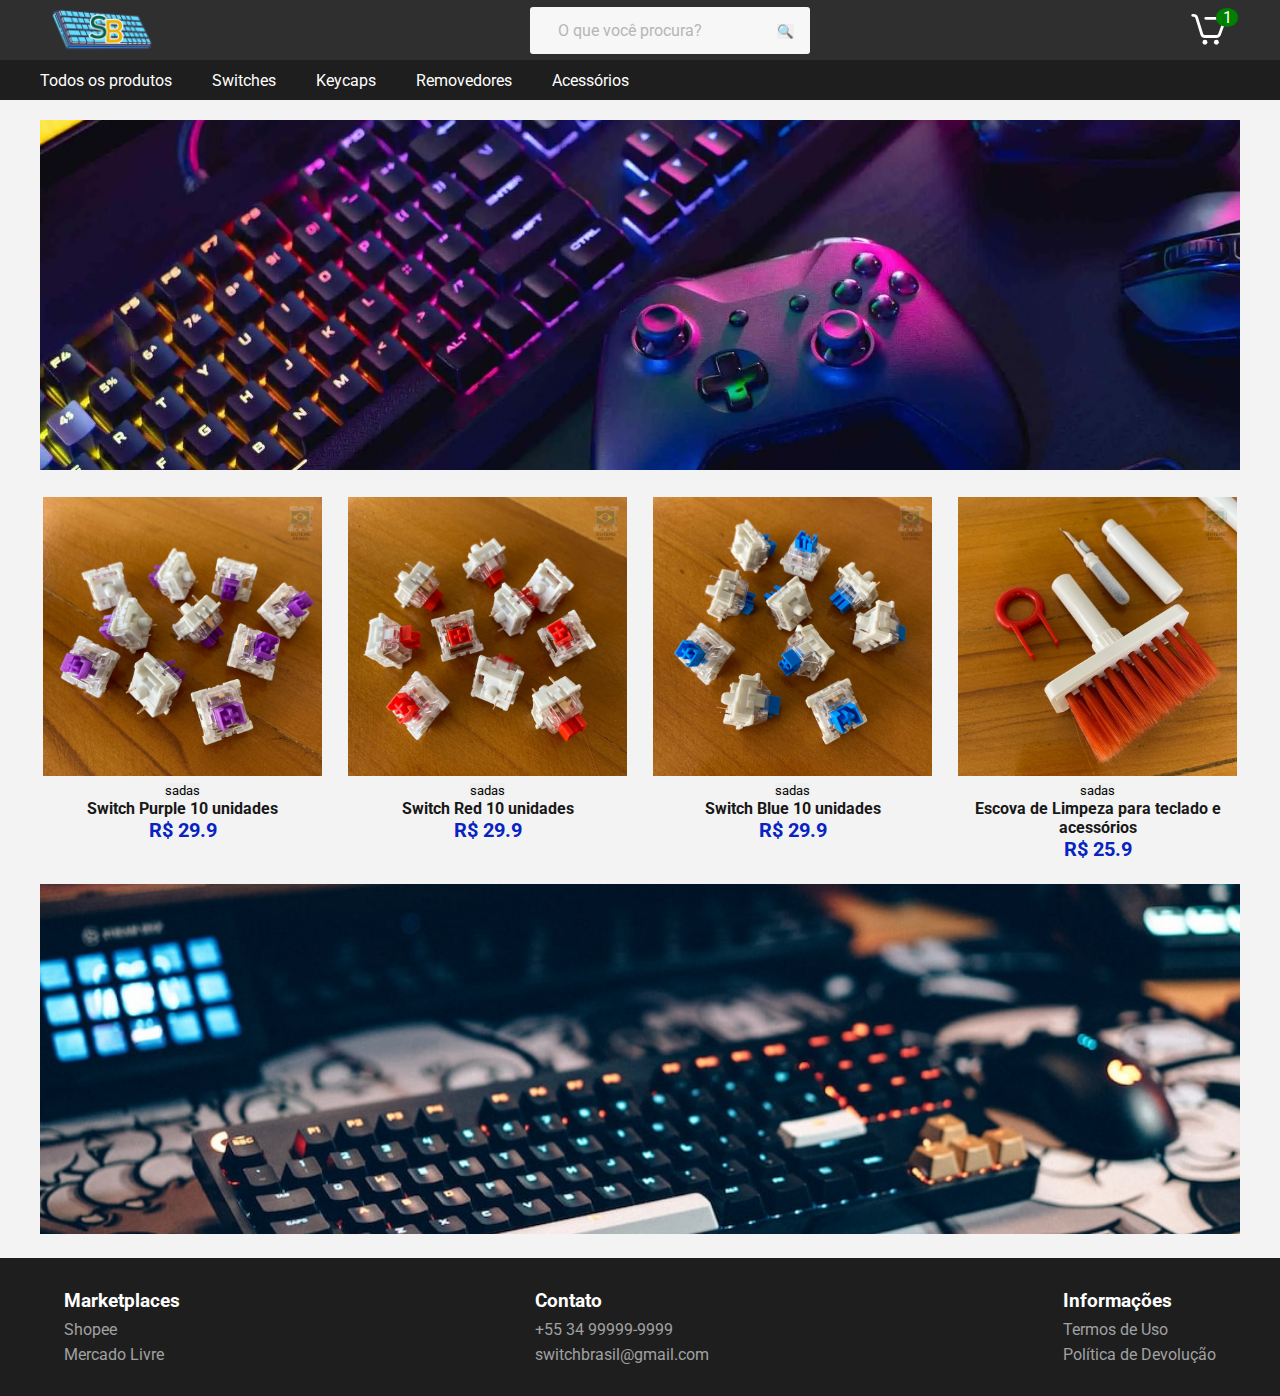
<file: index.html>
<!DOCTYPE html>
<html lang="pt-BR">

<head>
    <meta charset="UTF-8">
    <meta http-equiv="X-UA-Compatible" content="IE=edge">
    <meta name="viewport" content="width=device-width, initial-scale=1.0">
    <title>Switch Brasil</title>
    <link rel="preconnect" href="https://fonts.googleapis.com">
    <link rel="preconnect" href="https://fonts.gstatic.com" crossorigin>
    <link href="https://fonts.googleapis.com/css2?family=Roboto:wght@300;400;500;700&display=swap" rel="stylesheet">
    <link rel="icon" href="img/logo.png">
    <link rel="stylesheet" href="css/colors.css">
    <link rel="stylesheet" href="css/style.css">
</head>

<body>
    <header>
        <div class="upper-header container">
            <a href="index.html">
                <img src="img/logo.png" alt="Switch Brasil" class="logo">
            </a>
            <form action="busca/" method="get" class="form-busca">
                <input type="text" placeholder="O que você procura?" id="input-busca">
                <button type="submit">🔍</button>
            </form>
            <nav>
                <ul class="menu">
                    <!--    <li class="menu-icon">
                        <a href="#"><img src="img/icons/profile.svg" alt="Perfil"></a>
                    </li>  -->
                    <li class="menu-icon">
                        <a href="carrinho.html">
                            <span id="qtd-carrinho">1</span>
                            <img src="img/icons/carrinho.svg" alt="Carrinho">
                        </a>
                    </li>
                </ul>
            </nav>
        </div>

        <div class="lower-header-bg">
            <div class="lower-header container">
                <nav>
                    <ul>
                        <li><a href="#">Todos os produtos</a></li>
                        <li><a href="#">Switches</a></li>
                        <li><a href="#">Keycaps</a></li>
                        <li><a href="#">Removedores</a></li>
                        <li><a href="#">Acessórios</a></li>
                    </ul>
                </nav>
            </div>
        </div>

    </header>

    <main>
        <div class="main-wrapper container">
            <div class="banner">
                <a href="#">
                    <img src="img/banner2.png" alt="Banner Switches">
                </a>
            </div>
            
            <div class="produtos">
                <ul class="produtos-lista" id="produtos-lista">
                    <!-- onde é montada a lista de produtos -->
                    
                </ul>
            </div>
            
            <div class="banner">
                <a href="#">
                    <img src="img/banner1.jpg" alt="Banner com vários Switches">
                </a>
            </div>
        </div>
    </main>

    <footer class="footer-bg">
        <div class="footer-wrapper container">
            <div class="marketplaces">
                <h3>Marketplaces</h3>
                <ul>
                    <li><a target="_blank"
                            href="https://shopee.com.br/switchbrasil?categoryId=100644&entryPoint=ShopByPDP&itemId=10114552258">Shopee</a>
                    </li>
                    <li><a target="_blank" href="https://lista.mercadolivre.com.br/_CustId_176759073">Mercado Livre</a>
                    </li>
                </ul>
            </div>
            <div class="contato">
                <h3>Contato</h3>
                <ul>
                    <li><a href="#">+55 34 99999-9999</a></li>
                    <li><a href="#">switchbrasil@gmail.com</a></li>
                </ul>
            </div>
            <div class="informacoes">
                <h3>Informações</h3>
                <ul>
                    <li><a href="#">Termos de Uso</a></li>
                    <li><a href="#">Política de Devolução</a></li>
                </ul>
            </div>
        </div>
    </footer>

    <script src=index.js></script>
</body>

</html>
</file>
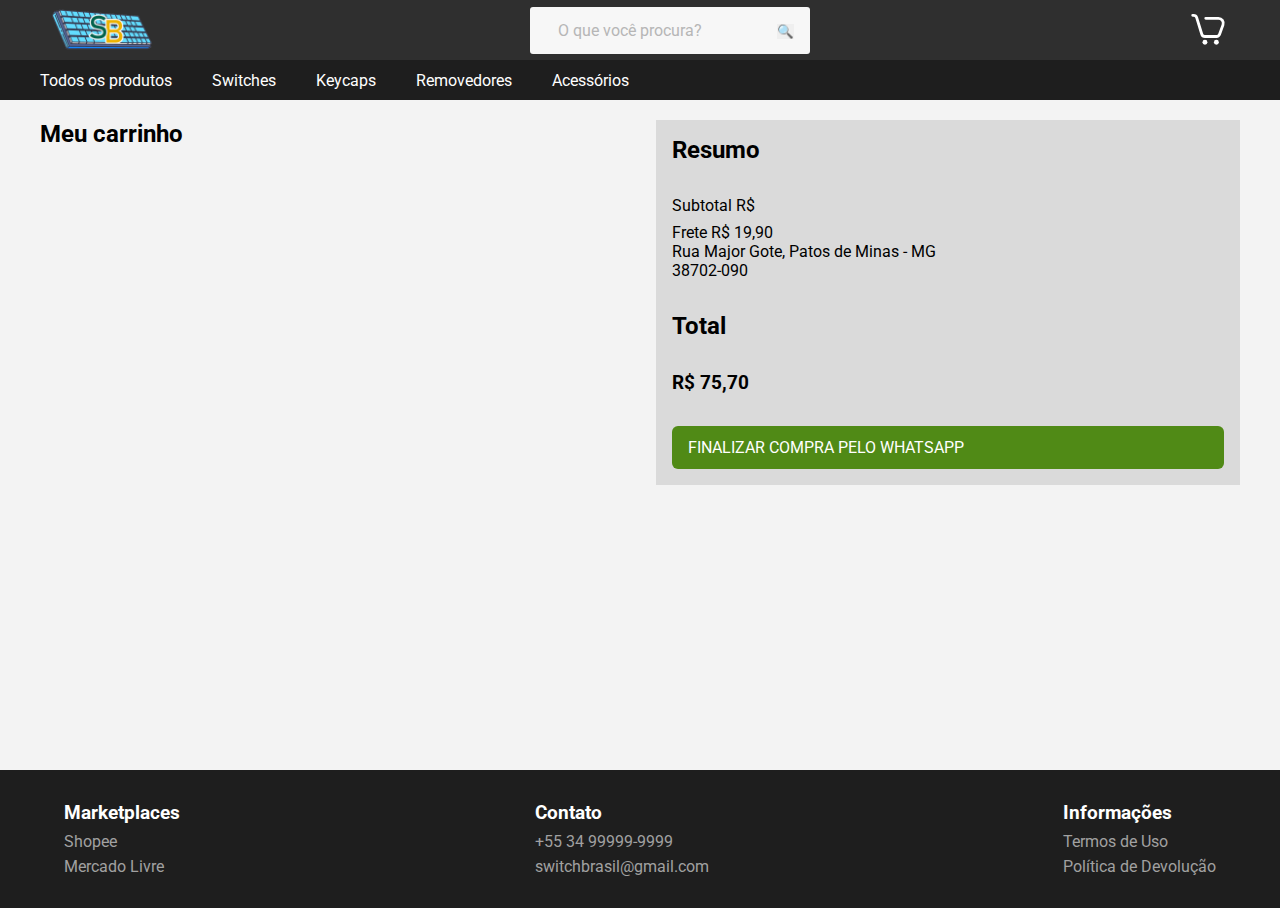
<file: carrinho.html>
<!DOCTYPE html>
<html lang="pt-BR">

<head>
    <meta charset="UTF-8">
    <meta http-equiv="X-UA-Compatible" content="IE=edge">
    <meta name="viewport" content="width=device-width, initial-scale=1.0">
    <title>Switch Brasil</title>
    <link rel="preconnect" href="https://fonts.googleapis.com">
    <link rel="preconnect" href="https://fonts.gstatic.com" crossorigin>
    <link href="https://fonts.googleapis.com/css2?family=Roboto:wght@300;400;500;700&display=swap" rel="stylesheet">
    <link rel="icon" href="img/logo.png">
    <link rel="stylesheet" href="css/colors.css">
    <link rel="stylesheet" href="css/style.css">
    <link rel="stylesheet" href="css/carrinho.css">
</head>

<body>
    <header>
        <div class="upper-header container">
            <a href="index.html">
                <img src="img/logo.png" alt="Switch Brasil" class="logo">
            </a>
            <form action="busca/" method="get" class="form-busca">
                <input type="text" placeholder="O que você procura?" id="input-busca">
                <button type="submit">🔍</button>
            </form>
            <nav>
                <ul class="menu">
                    <!--    <li class="menu-icon">
                        <a href="#"><img src="img/icons/profile.svg" alt="Perfil"></a>
                    </li>  -->
                    <li class="menu-icon">
                        <a href="carrinho.html">
                            <span id="qtd-carrinho"></span>
                            <img src="img/icons/carrinho.svg" alt="Carrinho">
                        </a>
                    </li>
                </ul>
            </nav>
        </div>

        <div class="lower-header-bg">
            <div class="lower-header container">
                <nav>
                    <ul>
                        <li><a href="#">Todos os produtos</a></li>
                        <li><a href="#">Switches</a></li>
                        <li><a href="#">Keycaps</a></li>
                        <li><a href="#">Removedores</a></li>
                        <li><a href="#">Acessórios</a></li>
                    </ul>
                </nav>
            </div>
        </div>

    </header>

    <main>
        <div class="carrinho container">
            <div>
                <h2>Meu carrinho</h2>
                <ul class="carrinho-lista" id="carrinho-lista">

                </ul>
            </div>
            <div class="carrinho-resumo">
                <h2>Resumo</h2>
                <div>
                    <span>Subtotal R$ </span>
                    <span>Frete R$ 19,90 <br> Rua Major Gote, Patos de Minas - MG <br> 38702-090</span>
                </div>
                <h2>Total</h2>
                <h3>R$ 75,70</h3>
                <a href="#" id="fazer-pedido">FINALIZAR COMPRA PELO WHATSAPP</a>
            </div>
        </div>
    </main>

    <footer class="footer-bg">
        <div class="footer-wrapper container">
            <div class="marketplaces">
                <h3>Marketplaces</h3>
                <ul>
                    <li><a target="_blank"
                            href="https://shopee.com.br/switchbrasil?categoryId=100644&entryPoint=ShopByPDP&itemId=10114552258">Shopee</a>
                    </li>
                    <li><a target="_blank" href="https://lista.mercadolivre.com.br/_CustId_176759073">Mercado Livre</a>
                    </li>
                </ul>
            </div>
            <div class="contato">
                <h3>Contato</h3>
                <ul>
                    <li><a href="#">+55 34 99999-9999</a></li>
                    <li><a href="#">switchbrasil@gmail.com</a></li>
                </ul>
            </div>
            <div class="informacoes">
                <h3>Informações</h3>
                <ul>
                    <li><a href="#">Termos de Uso</a></li>
                    <li><a href="#">Política de Devolução</a></li>
                </ul>
            </div>
        </div>
    </footer>

    <script src="carrinho.js"></script>
</body>

</html>
</file>
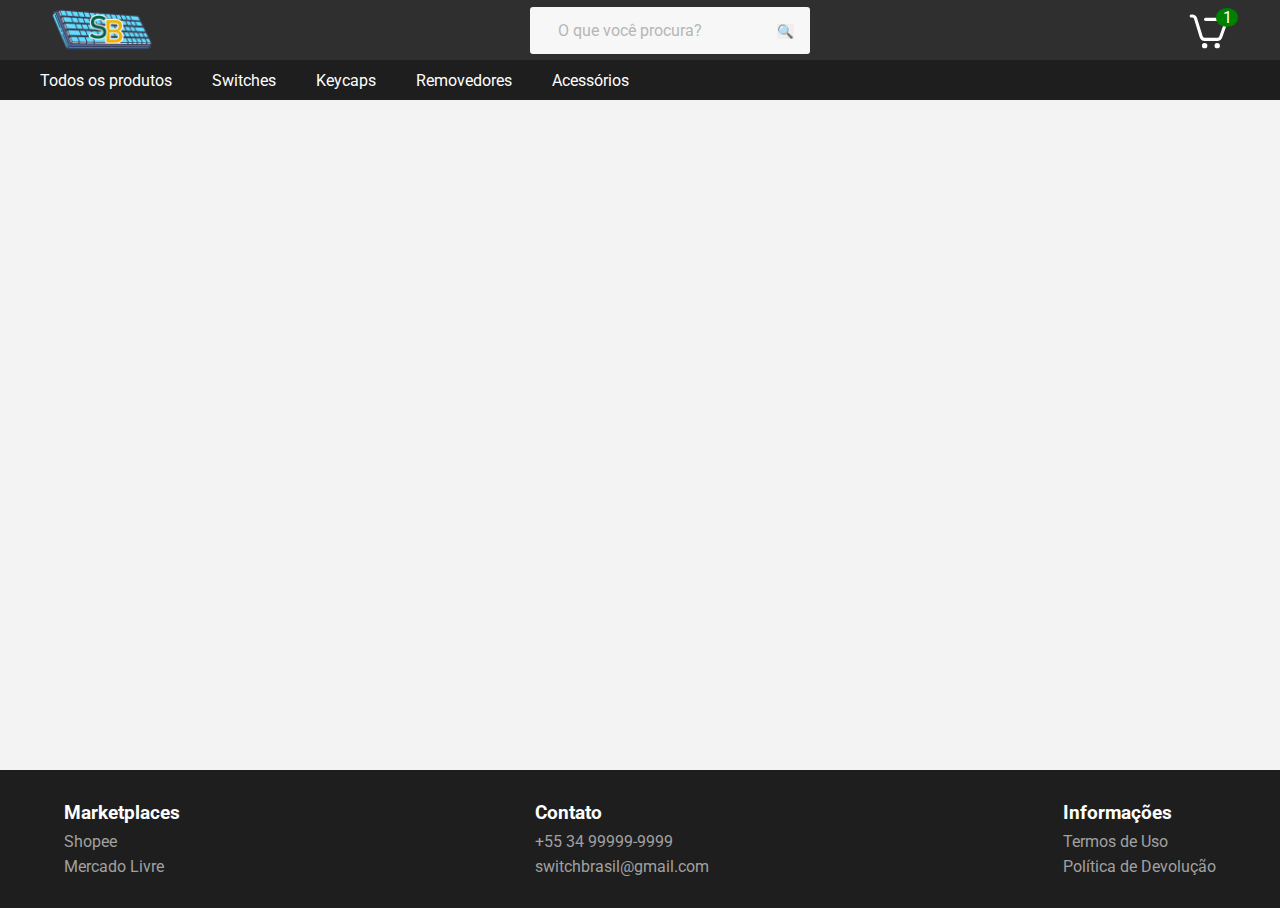
<file: produto.html>
<!DOCTYPE html>
<html lang="pt-BR">

<head>
    <meta charset="UTF-8">
    <meta http-equiv="X-UA-Compatible" content="IE=edge">
    <meta name="viewport" content="width=device-width, initial-scale=1.0">
    <title>Switch Brasil</title>
    <link rel="preconnect" href="https://fonts.googleapis.com">
    <link rel="preconnect" href="https://fonts.gstatic.com" crossorigin>
    <link href="https://fonts.googleapis.com/css2?family=Roboto:wght@300;400;500;700&display=swap" rel="stylesheet">
    <link rel="icon" href="img/logo.png">
    <link rel="stylesheet" href="css/colors.css">
    <link rel="stylesheet" href="css/style.css">
    <link rel="stylesheet" href="css/produto.css">
</head>

<body>
    <header>
        <div class="upper-header container">
            <a href="index.html">
                <img src="img/logo.png" alt="Switch Brasil" class="logo">
            </a>
            <form action="busca/" method="get" class="form-busca">
                <input type="text" placeholder="O que você procura?" id="input-busca">
                <button type="submit">🔍</button>
            </form>
            <nav>
                <ul class="menu">
                    <!--    <li class="menu-icon">
                        <a href="#"><img src="img/icons/profile.svg" alt="Perfil"></a>
                    </li>  -->
                    <li class="menu-icon">
                        <a href="carrinho.html">
                            <span id="qtd-carrinho">1</span>
                            <img src="img/icons/carrinho.svg" alt="Carrinho">
                        </a>
                    </li>
                </ul>
            </nav>
        </div>

        <div class="lower-header-bg">
            <div class="lower-header container">
                <nav>
                    <ul>
                        <li><a href="#">Todos os produtos</a></li>
                        <li><a href="#">Switches</a></li>
                        <li><a href="#">Keycaps</a></li>
                        <li><a href="#">Removedores</a></li>
                        <li><a href="#">Acessórios</a></li>
                    </ul>
                </nav>
            </div>
        </div>

    </header>

    <main>
        <div class="produto container" id="produto">

        </div>
    </main>

    <footer class="footer-bg">
        <div class="footer-wrapper container">
            <div class="marketplaces">
                <h3>Marketplaces</h3>
                <ul>
                    <li><a target="_blank"
                            href="https://shopee.com.br/switchbrasil?categoryId=100644&entryPoint=ShopByPDP&itemId=10114552258">Shopee</a>
                    </li>
                    <li><a target="_blank" href="https://lista.mercadolivre.com.br/_CustId_176759073">Mercado Livre</a>
                    </li>
                </ul>
            </div>
            <div class="contato">
                <h3>Contato</h3>
                <ul>
                    <li><a href="#">+55 34 99999-9999</a></li>
                    <li><a href="#">switchbrasil@gmail.com</a></li>
                </ul>
            </div>
            <div class="informacoes">
                <h3>Informações</h3>
                <ul>
                    <li><a href="#">Termos de Uso</a></li>
                    <li><a href="#">Política de Devolução</a></li>
                </ul>
            </div>
        </div>
    </footer>

    <script src="produto.js"></script>
</body>

</html>
</file>
<file: css/colors.css>
:root{
    --primary-color: #1E1E1E;
    --secondary-color: #2F2F2F;
    --tertiary-color: #474747;
    --background-color: #f3f3f3;
    --text-primary-color: rgb(255, 255, 255);
    --text-secondary-color: #a1a1a1;
    --text-contrast-color: #181818;
}
</file>
<file: css/style.css>
*{
    margin: 0;
    padding: 0;
    box-sizing: border-box;
    font-family: 'Roboto', sans-serif;
    outline: 0px solid red;
}

img{
    max-width: 100%;
}

.container{
    max-width: 1200px;
    margin: 0 auto;
}

main{
    min-height: calc(100vh - 230px);
}

ul{
    list-style: none;
}

a{
    text-decoration: none;
}

a:visited{
    color: inherit;
}

header a{
    color: var(--text-primary-color);
}

form{
    padding: 8px 16px;
    background-color: rgb(247, 247, 247);
    border-radius: 3px;
}

#input-busca{
    padding: 6px 12px;
    border: none;
    background-color: rgb(247, 247, 247);
    font-size: 16px;
}

button{
    border: none;
}

input::placeholder {
    color: rgb(182, 182, 182);
    opacity: 1; /* Firefox */
}


/* HEADER */
header{
    background-color: var(--secondary-color);
    color: var(--text-primary-color);
}

.upper-header{
    height: 60px;
    display: flex;
    justify-content: space-between;
    align-items: center;
    padding: 0 12px;
}

.upper-header ul,
.lower-header ul
{
    display: flex;
    gap: 40px;
}

.lower-header-bg,
.footer-bg{
    background-color: var(--primary-color);
}

.lower-header{
    height: 40px;
    display: flex;
    justify-content: flex-start;
    align-items: center;
}

.menu-icon img{
    max-width: 40px;
}

.menu-icon{
    position: relative;
}

#qtd-carrinho{
    position: absolute;
    background-color: green;
    width: 22px;
    right: -10px;
    text-align: center;
    border-radius: 100%;
}

.logo{
    max-width: 100px;
}


/* main */
main{
    padding: 20px 0px;
    background-color: var(--background-color);
}

.main-wrapper{
    display: flex;
    flex-direction: column;
    gap: 20px;
}

.banner img {
    height: 350px;
    width: 100%;
    object-fit: cover;
}

.produtos-lista{
    display: grid;
    grid-template-columns: repeat(auto-fit, minmax(220px, 1fr));
    gap: 20px;
}

.produto-item{
    overflow: hidden;
    padding: 3px;
    text-align: center;
}

.produto-item:hover img,
.banner:hover{
    opacity: 0.85;
}

.produto-item:hover .btn-add-carrinho{
    display: inline;
}

.produto-item span{
    color: rgb(8, 36, 192);
    font-size: 20px;
    font-weight: bold;
}

.produto-item p{
    color: var(--text-contrast-color);
    font-size: 16px;
    font-weight: bold;
}

.btn-add-carrinho{
    color: var(--text-primary-color);
    background-color: rgb(18, 158, 100);
    padding: 2px 16px;
    border-radius: 6px;
    display: none;
}





/* FOOTER */
.footer-wrapper{
    padding: 32px 24px;
    color: var(--text-primary-color);
    text-align: flex-start;
    display: flex;
    justify-content: space-between;
}

.footer-wrapper ul{
    margin-top: 8px;
    display: flex;
    flex-direction: column;
    gap: 6px;
}

.footer-wrapper a{
    color: var(--text-secondary-color);
    text-decoration: none;
}


@media screen and (max-width: 800px) {
    .lower-header-bg{
        display: none;
    }
}

@media screen and (max-width: 600px) {
    .form-busca{
        display: none;
    }
    .footer-wrapper{
        flex-direction: column;
        gap: 20px;
        padding-left: 32px;
    }
}
</file>
<file: css/carrinho.css>
.carrinho {
    display: grid;
    grid-template-columns: 1fr 1fr;
    gap: 32px;
}

.carrinho-lista{
    display: flex;
    flex-direction: column;
    gap: 16px;
}

.carrinho-lista img {
    max-width: 150px;  
}
/* *{outline:1px solid red} */
.carrinho-lista li {
    display: flex;
    background-color: rgb(218, 218, 218);
    justify-content: space-between;
    border-radius: 6px;
    overflow: hidden;
    padding-right: 24px;
}


.carrinho-item-text{
    padding: 16px;
    display: flex;
    flex-direction: column;
    gap: 12px;
}


#carrinho-item-menos,
#carrinho-item-mais {
    padding: 3px 12px;
    background-color: rgb(156, 156, 156);
}

.carrinho-item-text input{
    width: 50px;
    text-align: center;
}

.carrinho-item span{
    font-size: 24px;
}

.carrinho-resumo {
    background-color: rgb(218, 218, 218);
    padding: 16px;
    display: flex;
    flex-direction: column;
    gap: 32px;
}

.carrinho-resumo > div{
    display: flex;
    flex-direction: column;
    gap: 8px;
}

.carrinho-resumo a {
    padding: 12px 16px;
    color: white;
    background-color: rgb(80, 138, 22);
    border-radius: 6px;
}

.btn-remover{
    background-color: brown;
    color: white;
    padding: 6px 12px;
    border-radius: 3px;
    align-self: center;
}
.btn-remover img{
    max-width: 30px;
}

@media screen and (max-width: 800px) {
    .carrinho{
        display: flex;
        flex-direction: column-reverse;
    }
}
</file>
<file: css/produto.css>
.produto{
    background-color: rgb(221, 221, 221);
    display: grid;
    grid-template-columns: 1fr 1fr;
    gap: 32px;
}

img{
    height: 100%;
    object-fit: cover;
}

.produto-detalhes{
    display: flex;
    flex-direction: column;
    align-self: center;
    gap: 26px;
}

.produto-detalhes h1{
    font-weight: normal;
}

.produto-detalhes .preco{
    font-size: 32px;
    font-weight: bold;
}

.produto-frete{
    display: flex;
    flex-direction: column;
    gap: 6px;
}

.produto-detalhes a{
    border-radius: 6px;
    align-self: flex-start;
}

.produto-frete input{
    max-width: 200px;
}

#btn-comprar{
    background-color: rgb(7, 109, 75);
    color: white;
    padding: 12px 16px;
}

#btn-frete{
    background-color: rgb(49, 49, 49);
    color: white;
    padding: 8px 16px;
    border-radius: 2px;
}

.produto-detalhes input{
    padding: 6px 12px;
    border: none;
    background-color: rgb(247, 247, 247);
    font-size: 16px;
}
</file>
